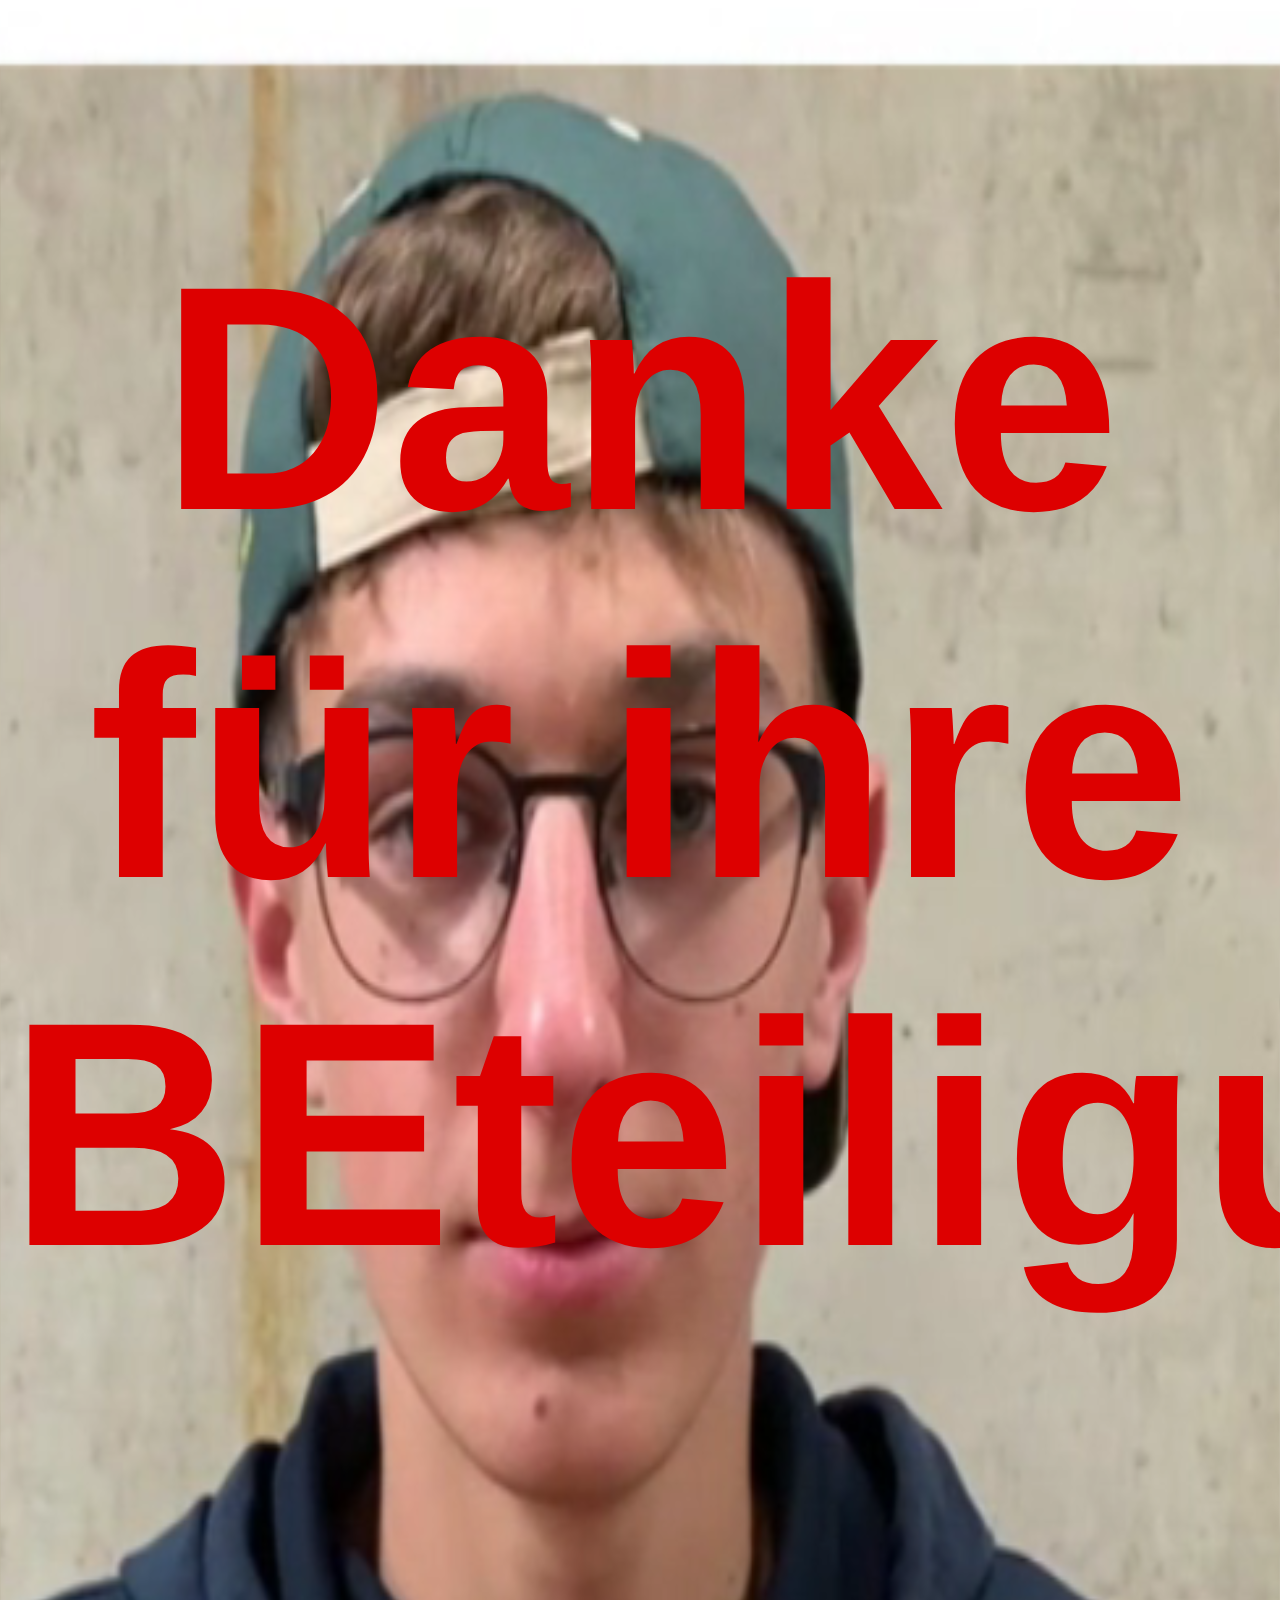
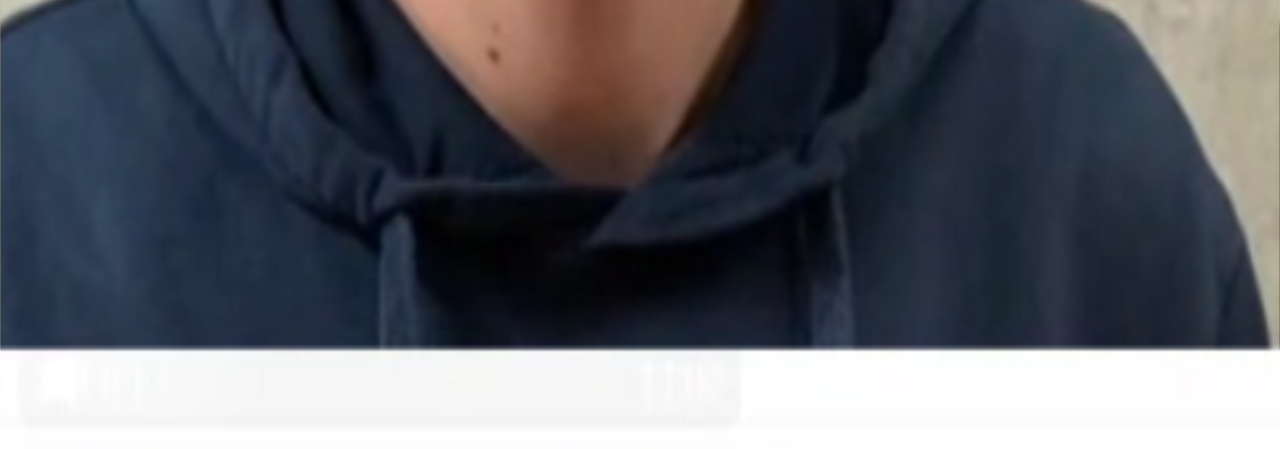
<file: HTML/danke.html>
<!DOCTYPE html>
<html lang="en">

<head>
    <meta charset="UTF-8">
    <meta http-equiv="X-UA-Compatible"
          content="IE=edge">
    <meta name="viewport"
          content="width=device-width, initial-scale=1.0">
    <link rel="stylesheet"
          href="../main.css">
    <title>Donke</title>
</head>

<body>
    <h1 style="text-align: center; font-size: 10rem">
        Danke für ihre BEteiligung
    </h1>

    <iframe src="https://discord.com/widget?id=526447990391439378&theme=dark" width="350" height="500" allowtransparency="true" frameborder="0" sandbox="allow-popups allow-popups-to-escape-sandbox allow-same-origin allow-scripts"></iframe>
</body>

</html>
</file>
<file: main.css>
button{
    color: aqua;
    background-color: black;
    font-size: xx-large;
    font-family: inherit;
}

html{
    background-color: black;
    color: rgb(221, 0, 0);
    font-family: 'Comic Sans MS', Arial, Helvetica, sans-serif;
    font-size: 2em;
    background-image: url("assets/Gregor.png");
    background-repeat: round;
    background-size: cover;
}

img::hover{
    transform: rotateX(570);
}
</file>
